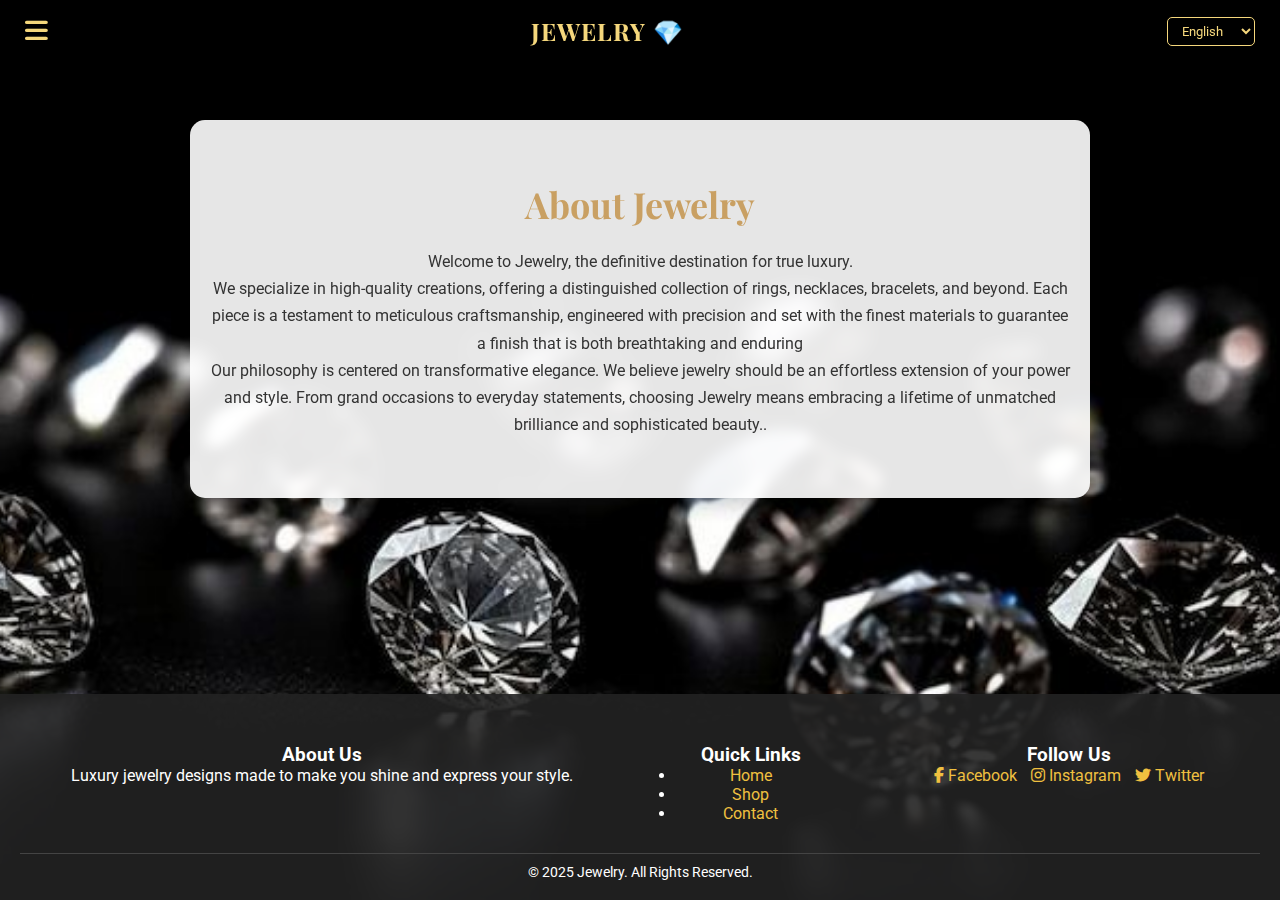
<file: jewllery project/about/about.html>
<!DOCTYPE html>
<html lang="en">
<head>
<meta charset="UTF-8">
<meta name="viewport" content="width=device-width, initial-scale=1.0">
<title>Jewelry | About Us</title>

<link href="https://fonts.googleapis.com/css2?family=Playfair+Display:wght@400;700&family=Roboto:wght@300;400;500&display=swap" rel="stylesheet">

<link rel="stylesheet" href="https://cdnjs.cloudflare.com/ajax/libs/font-awesome/6.6.0/css/all.min.css">
 <link rel="stylesheet" href="../css/common.css">
<link rel="stylesheet" href="style.css">
</head>
<body class="about">

<header class="navbar">
  <div class="hamburger" id="hamburger">
    <i class="fa-solid fa-bars"></i>
  </div>
  <div class="nav-center">
    <div class="logo" data-lang="logo">Jewelry 💎</div>
  </div>
  <div class="nav-right">
    <select id="languageSelect">
      <option value="en">English</option>
      <option value="ar">Arabic</option>
      <option value="fr">French</option>
      <option value="es">Spanish</option>
    </select>
  </div>
</header>

<div class="nav-left" id="navMenu">
  <a href="../index/index.html" data-lang="home">Home</a>
  <a href="../shop/shop.html" data-lang="shop">Shop</a>
  <a href="../contact/contact.html" data-lang="contact">Contact</a>
  <a href="../limitededition/limitededition.html" data-lang="limited">Limited Edition</a>
  <a href="../testimonials/testimonials.html" data-lang="testimonials">Testimonials</a>
  <a href="../cart/cart.html" data-lang="cart">Cart</a>
  <a href="../account/account.html" data-lang="account">Account</a>
  <a href="about.html" data-lang="about">About</a>
</div>

<section class="about-page">
  <div class="about-card">
    <h2 data-lang="aboutTitle">About Jewelry</h2>
    <p data-lang="aboutP1">Welcome to Jewelry, the definitive destination for true luxury.</p>
    <p data-lang="aboutP2">We specialize in high-quality creations, offering a distinguished collection of rings, necklaces, bracelets, and beyond. Each piece is a testament to meticulous craftsmanship, engineered with precision and set with the finest materials to guarantee a finish that is both breathtaking and enduring.</p>
    <p data-lang="aboutP3">Our philosophy is centered on transformative elegance. We believe jewelry should be an effortless extension of your power and style. From grand occasions to everyday statements, choosing Jewelry means embracing a lifetime of unmatched brilliance and sophisticated beauty</p>
  </div>
</section>

<footer class="site-footer">
  <div class="footer-content">
    <div class="footer-section about">
      <h3 data-lang="footerAbout">About Us</h3>
      <p data-lang="footerText">Luxury jewelry designs made to make you shine and express your style.</p>
    </div>
    <div class="footer-section links">
      <h3 data-lang="footerLinks">Quick Links</h3>
      <ul>
        <li><a href="../index.html" data-lang="home">Home</a></li>
        <li><a href="../shop/shop.html" data-lang="shop">Shop</a></li>
        <li><a href="../contact/contact.html" data-lang="contact">Contact</a></li>
      </ul>
    </div>
    <div class="footer-section social">
      <h3 data-lang="follow">Follow Us</h3>
      <a href="#"><i class="fab fa-facebook-f"></i> Facebook</a>
      <a href="#"><i class="fab fa-instagram"></i> Instagram</a>
      <a href="#"><i class="fab fa-twitter"></i> Twitter</a>
    </div>
  </div>
  <div class="footer-bottom">&copy; 2025 Jewelry. All Rights Reserved.</div>
</footer>

<script src="../js/main.js"></script>
<script src="about.js"></script>

</body>
</html>
</file>
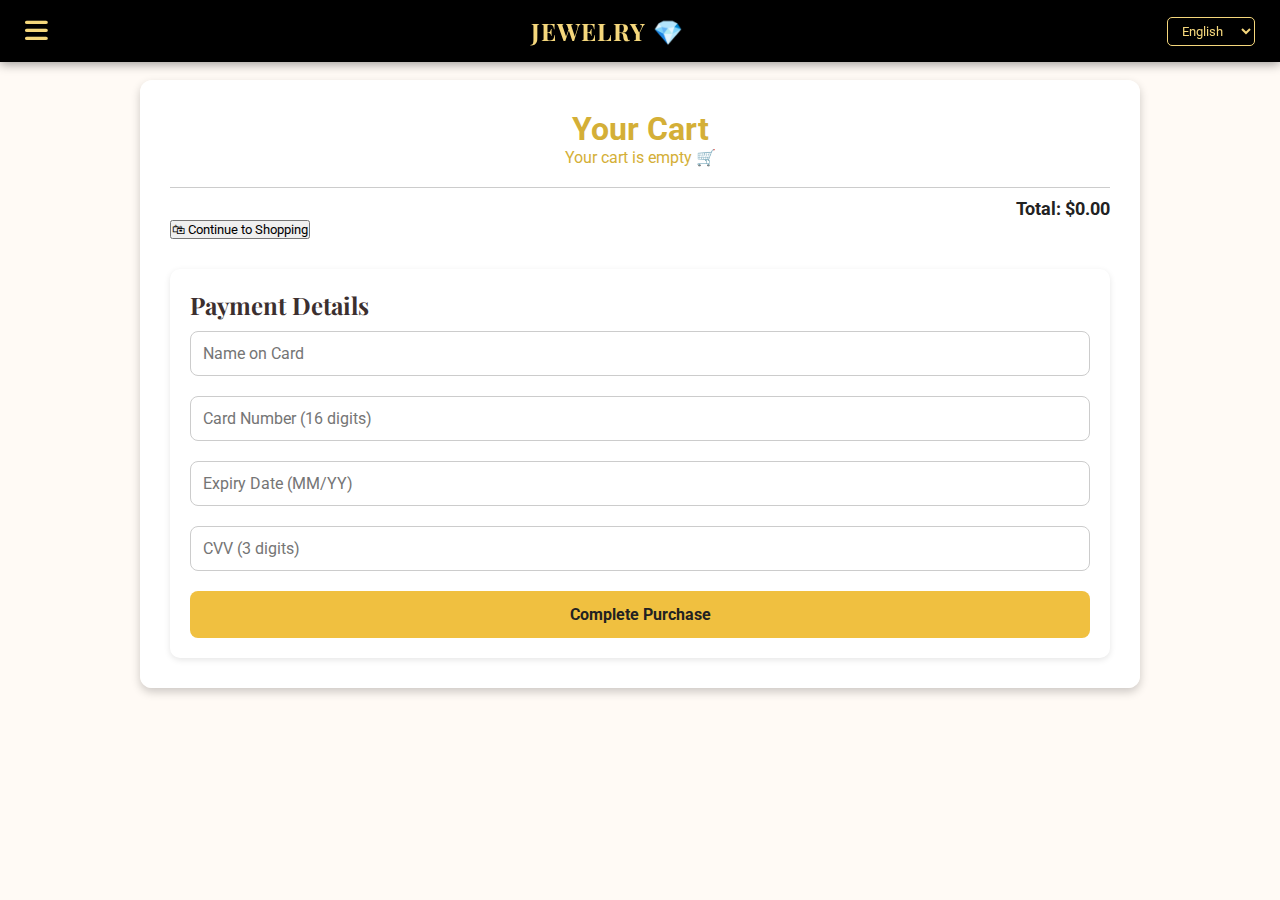
<file: jewllery project/cart/cart.html>
<!DOCTYPE html>
<html lang="en">
<head>
  <meta charset="UTF-8" />
  <meta name="viewport" content="width=device-width, initial-scale=1.0" />
  <title>Your Cart | Jewelry</title>
  <link href="https://fonts.googleapis.com/css2?family=Playfair+Display:wght@400;700&family=Roboto:wght@300;400;500&display=swap" rel="stylesheet">
  <link rel="stylesheet" href="https://cdnjs.cloudflare.com/ajax/libs/font-awesome/6.6.0/css/all.min.css">
  <link rel="stylesheet" href="../css/common.css">
  <link rel="stylesheet" href="style.css">
</head>
<body class="cart">

<header class="navbar">
  <div class="hamburger" id="hamburger">
    <i class="fa-solid fa-bars"></i>
  </div>
  <div class="nav-center">
    <div class="logo" data-lang="logo">Jewelry 💎</div>
  </div>
  <div class="nav-right">
    <select id="languageSelect">
      <option value="en">English</option>
      <option value="ar">Arabic</option>
      <option value="fr">French</option>
      <option value="es">Spanish</option>
    </select>
  </div>
</header>

<div class="nav-left" id="navMenu">
  <a href="../index/index.html" data-lang="home">Home</a>
  <a href="../shop/shop.html" data-lang="shop">Shop</a>
  <a href="../contact/contact.html" data-lang="contact">Contact</a>
  <a href="../limitededition/limitededition.html" data-lang="limited">Limited Edition</a>
  <a href="../testimonials/testimonials.html" data-lang="testimonials">Testimonials</a>
  <a href="cart.html" data-lang="cart">Cart</a>
  <a href="../account/account.html" data-lang="account">Account</a>
  <a href="../about/about.html" data-lang="about">About</a>
</div>

<section class="cart-container">
  <h1 data-lang="cartTitle" style="text-align:center; color:#d4af37;">Your Cart</h1>
  <div id="cart-items"></div>
  <div class="total" data-lang="total">Total: $0.00</div>

  <div class="cart-buttons">
    <button class="continue-btn" data-lang="continue" onclick="window.location.href='../shop/shop.html'">
      🛍 Continue to Shopping
    </button>
  </div>

  <div class="payment-section">
    <h2 data-lang="paymentTitle">Payment Details</h2>
    <input type="text" id="name" data-lang-placeholder="name" placeholder="Name on Card" required>
    <input type="text" id="card" placeholder="Card Number (16 digits)" required>
    <input type="text" id="expiry" placeholder="Expiry Date (MM/YY)" required>
    <input type="text" id="cvv" placeholder="CVV (3 digits)" required>
    <button id="purchase-btn" data-lang="purchase">Complete Purchase</button>

    <div class="success-message" id="success-message" data-lang="success" style="display:none;">
      ✅ Purchase completed successfully 💎
    </div>
  </div>
</section>

<script src="../js/main.js"></script>
<script src="cart.js"></script>

</body>
</html>
</file>
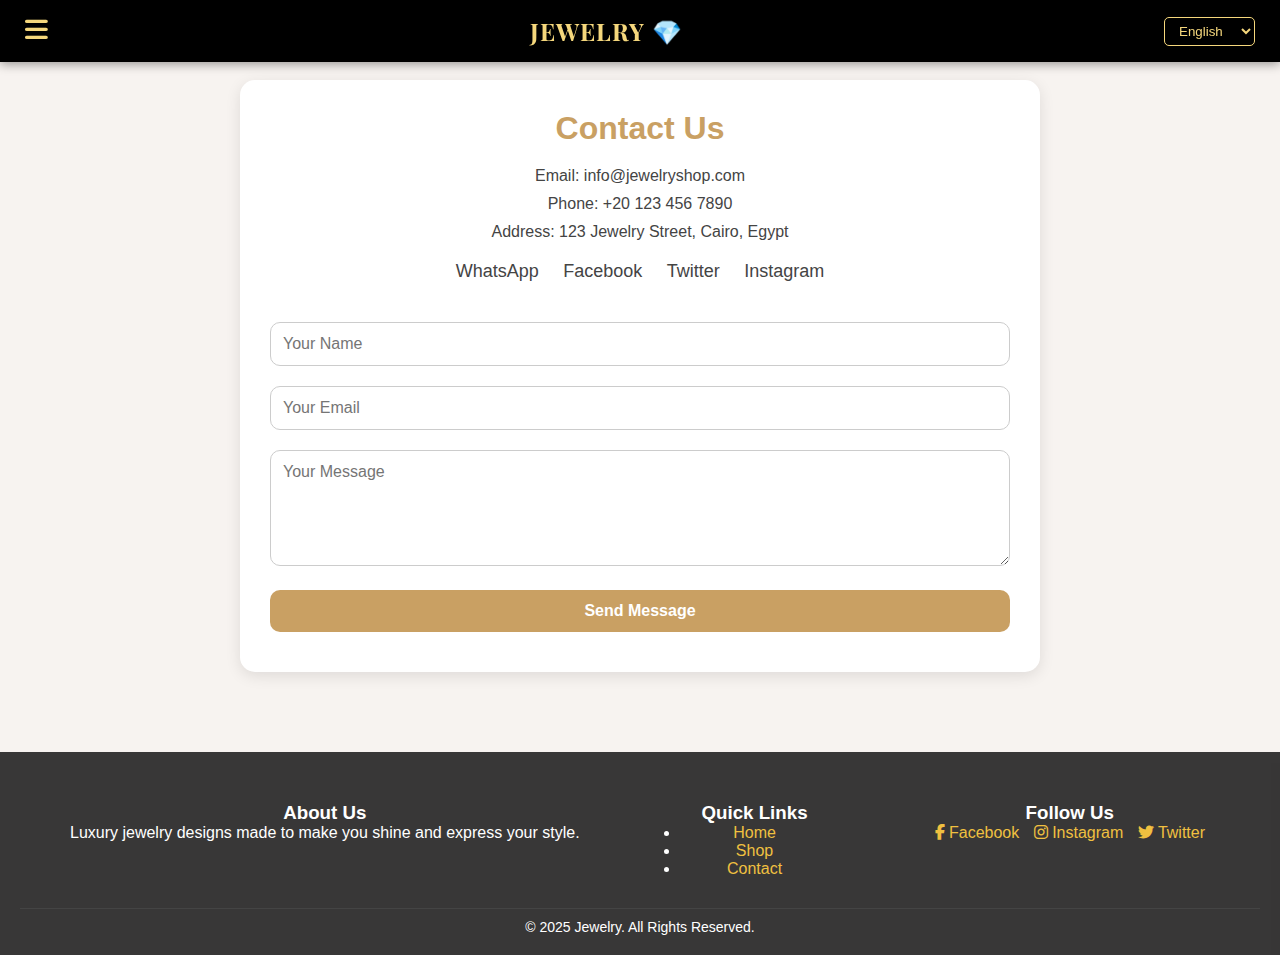
<file: jewllery project/contact/contact.html>
<!DOCTYPE html>
<html lang="en">
<head>
  <meta charset="UTF-8" />
  <meta name="viewport" content="width=device-width, initial-scale=1.0" />
  <title>Jewelry | Contact Us</title>
  
 
  <link href="https://fonts.googleapis.com/css2?family=Playfair+Display:wght@700&family=Poppins:wght@400;500;600&display=swap" rel="stylesheet">

  <link rel="stylesheet" href="https://cdnjs.cloudflare.com/ajax/libs/font-awesome/6.6.0/css/all.min.css">
 <link rel="stylesheet" href="../css/common.css">
  <link rel="stylesheet" href="contact.css">
</head>
<body class="contact">

  <header class="navbar">
    <div class="hamburger" id="hamburger">
      <i class="fa-solid fa-bars"></i>
    </div>
    <div class="nav-center">
      <div class="logo" data-lang="logo">Jewelry 💎</div>
    </div>
    <div class="nav-right">
      <select id="languageSelect">
        <option value="English">English</option>
        <option value="Arabic">Arabic</option>
        <option value="French">French</option>
        <option value="Spanish">Spanish</option>
      </select>
    </div>
  </header>

  <div class="nav-left" id="navMenu">
    <a href="../index/index.html" data-lang="home">Home</a>
    <a href="../shop/shop.html" data-lang="shop">Shop</a>
    <a href="contact.html" data-lang="contact">Contact</a>
    <a href="../limitededition/limitededition.html" data-lang="limited">Limited Edition</a>
    <a href="../testimonials/testimonials.html" data-lang="testimonials">Testimonials</a>
    <a href="../cart/cart.html" data-lang="cart">Cart</a>
    <a href="../account/account.html" data-lang="account">Account</a>
    <a href="../about/about.html" data-lang="about">About</a>
  </div>

  <div class="container">
    <h1 id="contactTitle">Contact Us</h1>

    <div class="contact-info">
      <p id="emailLabel">Email: info@jewelryshop.com</p>
      <p id="phoneLabel">Phone: +20 123 456 7890</p>
      <p id="addressLabel">Address: 123 Jewelry Street, Cairo, Egypt</p>
    </div>

    <div class="social-links">
      <a href="https://wa.me/201234567890" target="_blank" id="waLink">WhatsApp</a>
      <a href="https://facebook.com/yourpage" target="_blank" id="fbLink">Facebook</a>
      <a href="https://twitter.com/yourpage" target="_blank" id="twLink">Twitter</a>
      <a href="https://instagram.com/yourpage" target="_blank" id="igLink">Instagram</a>
    </div>

    <form action="#" method="post">
      <input type="text" name="name" placeholder="Your Name" id="namePlaceholder" required>
      <input type="email" name="email" placeholder="Your Email" id="emailPlaceholder" required>
      <textarea name="message" rows="5" placeholder="Your Message" id="messagePlaceholder" required></textarea>
      <button type="submit" id="sendBtn">Send Message</button>
    </form>
  </div>

  <footer class="site-footer">
    <div class="footer-content">
      <div class="footer-section about">
        <h3 id="footerAboutTitle">About Us</h3>
        <p id="footerAboutText">Luxury jewelry designs made to make you shine and express your style.</p>
      </div>
      <div class="footer-section links">
        <h3 id="quickLinksTitle">Quick Links</h3>
        <ul>
          <li><a href="../index.html" id="homeLink">Home</a></li>
          <li><a href="../shop/shop.html" id="shopLink">Shop</a></li>
          <li><a href="contact.html" id="contactLink">Contact</a></li>
        </ul>
      </div>
      <div class="footer-section social">
        <h3 id="followUsTitle">Follow Us</h3>
        <a href="#"><i class="fab fa-facebook-f"></i> Facebook</a>
        <a href="#"><i class="fab fa-instagram"></i> Instagram</a>
        <a href="#"><i class="fab fa-twitter"></i> Twitter</a>
      </div>
    </div>
    <div class="footer-bottom" id="footerBottom">
      &copy; 2025 Jewelry. All Rights Reserved.
    </div>
  </footer>

  <script src="../js/main.js"></script>
  <script src="contact.js"></script>
</body>
</html>
</file>
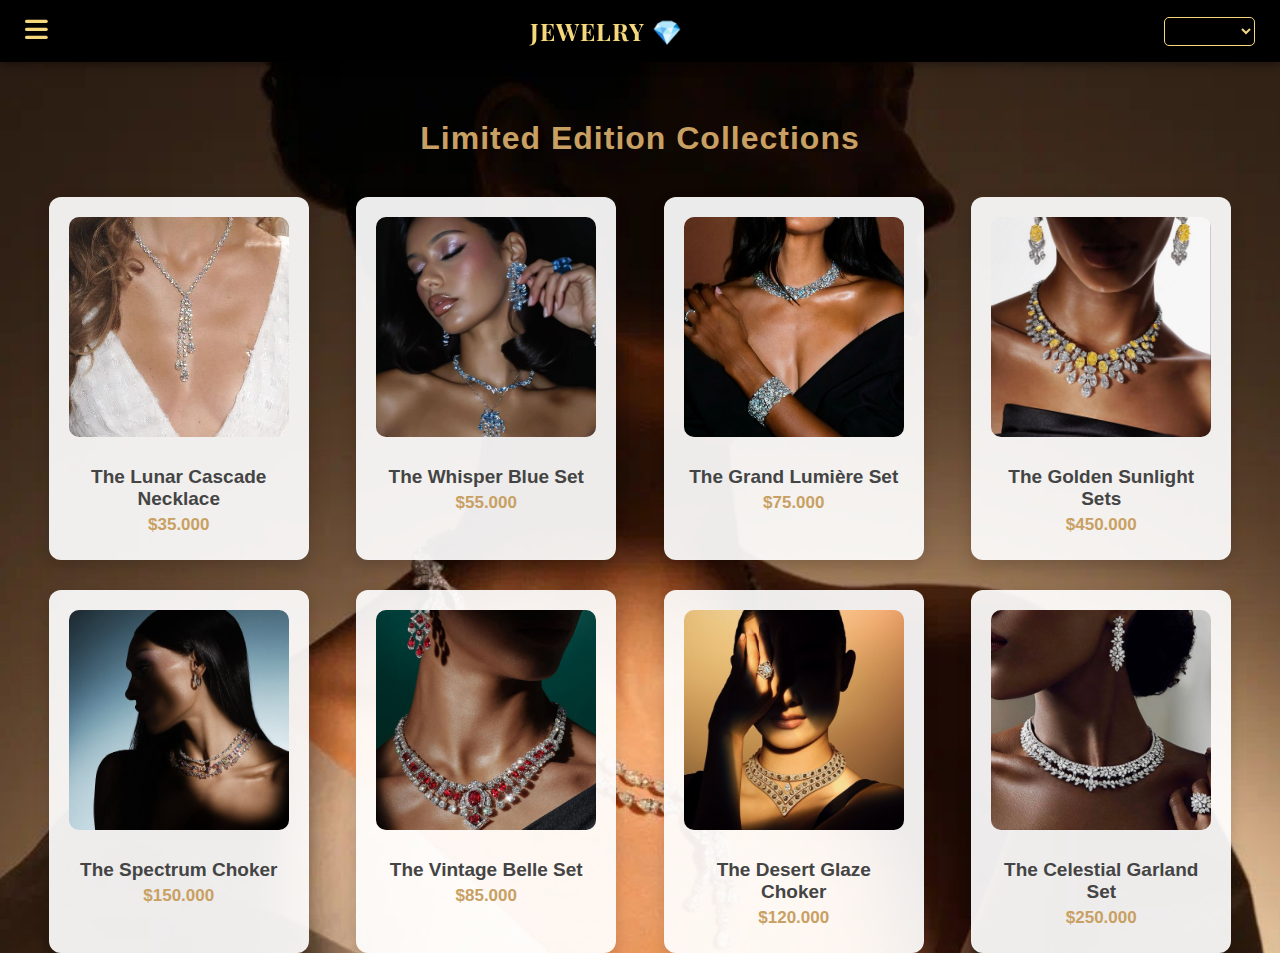
<file: jewllery project/limitededition/limitededition.html>
<!DOCTYPE html>
<html lang="en">
<head>
  <meta charset="UTF-8" />
  <meta name="viewport" content="width=device-width, initial-scale=1.0" />
  <title>Jewelry - Limited Edition</title>

  <link href="https://fonts.googleapis.com/css2?family=Playfair+Display:wght@700&family=Poppins:wght@400;500;600&display=swap" rel="stylesheet">

 
  <link rel="stylesheet" href="https://cdnjs.cloudflare.com/ajax/libs/font-awesome/6.6.0/css/all.min.css">

  <link rel="stylesheet" href="../css/common.css">
  <link rel="stylesheet" href="limitededition.css">
</head>
<body class="limitededition">

  <header class="navbar">
    <div class="hamburger" id="hamburger">
      <i class="fa-solid fa-bars"></i>
    </div>
    <div class="nav-center">
      <div class="logo" data-lang="logo">Jewelry 💎</div>
    </div>
    <div class="nav-right">
      <select id="languageSelect">
        <option value="English">English</option>
        <option value="Arabic">Arabic</option>
        <option value="French">French</option>
        <option value="Spanish">Spanish</option>
      </select>
    </div>
  </header>


  <div class="nav-left" id="navMenu">
    <a href="../index/index.html" data-lang="home">Home</a>
    <a href="../shop/shop.html" data-lang="shop">Shop</a>
    <a href="../contact/contact.html" data-lang="contact">Contact</a>
    <a href="limitededition.html" data-lang="limited">Limited Edition</a>
    <a href="../testimonials/testimonials.html" data-lang="testimonials">Testimonials</a>
    <a href="../cart/cart.html" data-lang="cart">Cart</a>
    <a href="../account/account.html" data-lang="account">Account</a>
    <a href="../about/about.html" data-lang="about">About</a>
  </div>

  <div class="limited-container">
    <h1 id="pageTitle">Limited Edition Collections</h1>
    <div class="products">
      <div class="product-card" data-price="$35.000" data-desc="Shines with pure elegance" data-img="../images/ba8561344b77f6369c5b338202b7e18f.jpg">
        <img src="../images/ba8561344b77f6369c5b338202b7e18f.jpg" alt="">
        <h3>The Lunar Cascade Necklace</h3>
        <p class="price">$35.000</p>
      </div>
      <div class="product-card" data-price="$55.000" data-desc="Sparkles with every move" data-img="../images/1072ef341e9faca66e8d3f2b249ad3af.jpg">
        <img src="../images/1072ef341e9faca66e8d3f2b249ad3af.jpg" alt="">
        <h3>The Whisper Blue Set</h3>
        <p class="price">$55.000</p>
      </div>
      <div class="product-card" data-price="$75.000" data-desc="It captures every light and every gaze" data-img="../images/26953426f221bd906a3fcc55da6e0d65.jpg">
        <img src="../images/26953426f221bd906a3fcc55da6e0d65.jpg" alt="">
        <h3>The Grand Lumière Set</h3>
        <p class="price">$75.000</p>
      </div>
      <div class="product-card" data-price="$450.000" data-desc="A radiant masterpiece of sun and ice" data-img="../images/WhatsApp Image 2025-10-19 at 10.25.42 PM.jpeg">
        <img src="../images/WhatsApp Image 2025-10-19 at 10.25.42 PM.jpeg" alt="">
        <h3>The Golden Sunlight Sets</h3>
        <p class="price">$450.000</p>
      </div>
      <div class="product-card" data-price="$150.000" data-desc="It comes alive with every turn of the head" data-img="../images/WhatsApp Image 2025-10-19 at 10.25.42 PM (3).jpeg">
        <img src="../images/WhatsApp Image 2025-10-19 at 10.25.42 PM (3).jpeg" alt="">
        <h3>The Spectrum Choker</h3>
        <p class="price">$150.000</p>
      </div>
      <div class="product-card" data-price="$85.000" data-desc="Timeless classic design piece" data-img="../images/WhatsApp Image 2025-10-19 at 10.25.42 PM (2).jpeg">
        <img src="../images/WhatsApp Image 2025-10-19 at 10.25.42 PM (2).jpeg" alt="">
        <h3>The Vintage Belle Set</h3>
        <p class="price">$85.000</p>
      </div>
      <div class="product-card" data-price="$120.000" data-desc="A royal spectrum. Pure radiance" data-img="../images/WhatsApp Image 2025-10-19 at 10.25.42 PM (1).jpeg">
        <img src="../images/WhatsApp Image 2025-10-19 at 10.25.42 PM (1).jpeg" alt="">
        <h3>The Desert Glaze Choker</h3>
        <p class="price">$120.000</p>
      </div>
      <div class="product-card" data-price="$250.000" data-desc="Every diamond, a star" data-img="../images/WhatsApp Image 2025-10-19 at 10.25.41 PM.jpeg">
        <img src="../images/WhatsApp Image 2025-10-19 at 10.25.41 PM.jpeg" alt="">
        <h3>The Celestial Garland Set</h3>
        <p class="price">$250.000</p>
      </div>
    </div>
  </div>

  <script src="../js/main.js"></script>
  <script src="limitededition.js"></script>

</body>
</html>
</file>
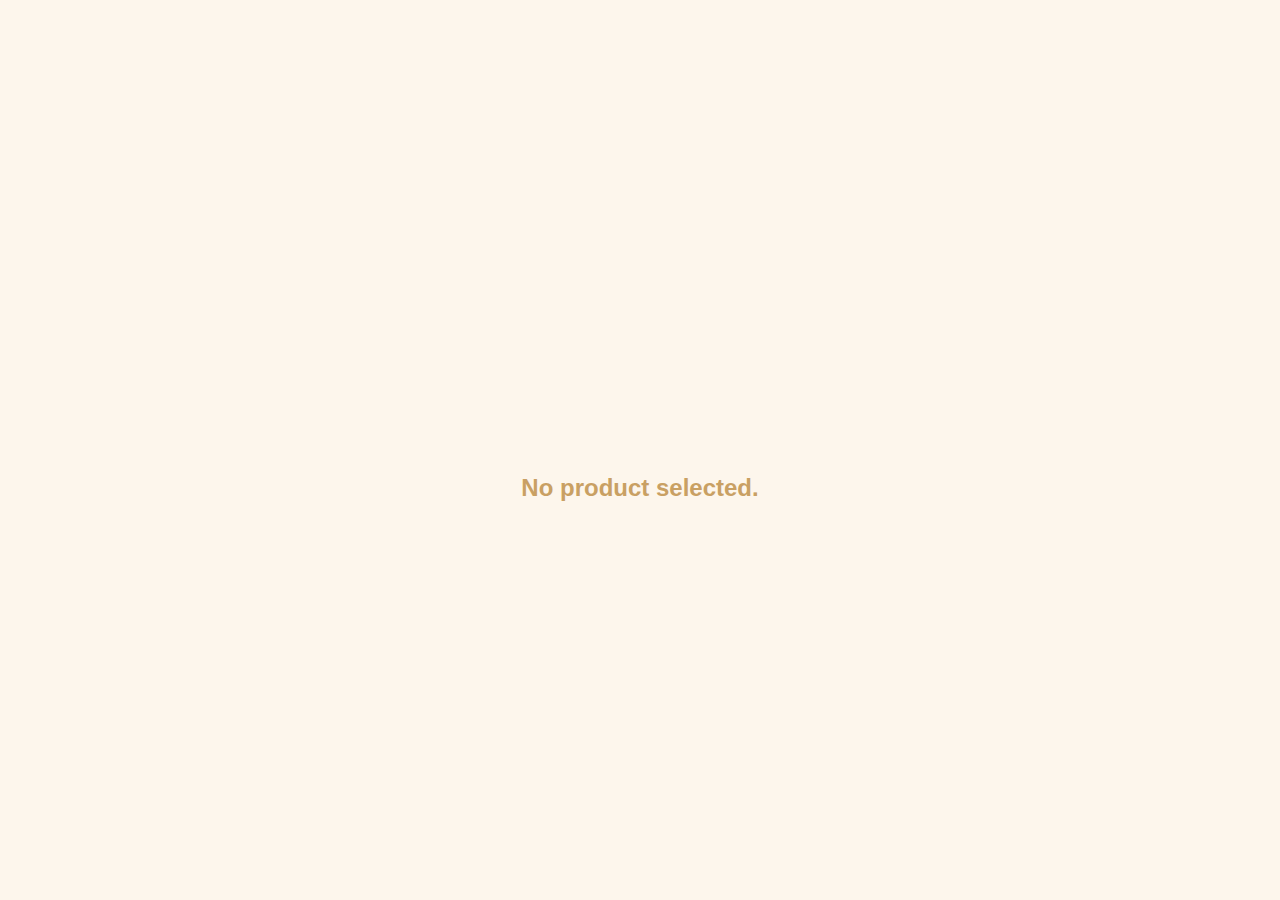
<file: jewllery project/product/product.html>
<!DOCTYPE html>
<html lang="en">
<head>
<meta charset="UTF-8">
<meta name="viewport" content="width=device-width, initial-scale=1.0">
<title>Product Details</title>

  <link href="https://fonts.googleapis.com/css2?family=Playfair+Display:wght@700&family=Poppins:wght@400;500;600&display=swap" rel="stylesheet">

  <link rel="stylesheet" href="https://cdnjs.cloudflare.com/ajax/libs/font-awesome/6.6.0/css/all.min.css">
  
  <link rel="stylesheet" href="../css/common.css">
  <link rel="stylesheet" href="product.css">
</head>
<body>

<header class="navbar">
  <div class="hamburger" id="hamburger">
    <i class="fa-solid fa-bars"></i>
  </div>
  <div class="nav-center">
    <div class="logo" id="logo" data-lang="logo">Jewelry 💎</div>
  </div>
  <div class="nav-right">
    <select id="languageSelect">
      <option value="en">English</option>
      <option value="ar">Arabic</option>
      <option value="fr">French</option>
      <option value="es">Spanish</option>
    </select>
  </div>
</header>

<div class="nav-left" id="navMenu">
  <a href="../index/index.html" data-lang="home">Home</a>
  <a href="../shop/shop.html" data-lang="shop">Shop</a>
  <a href="../contact/contact.html" data-lang="contact">Contact</a>
  <a href="../limitededition/limitededition.html" data-lang="limited">Limited Edition</a>
  <a href="../testimonials/testimonials.html" data-lang="testimonials">Testimonials</a>
  <a href="../cart/cart.html" data-lang="cart">Cart</a>
  <a href="../account/account.html" data-lang="account">Account</a>
  <a href="../about/about.html" data-lang="about">About</a>
</div>

<div class="product-container">
  <img id="productImg" src="" alt="Product">
  <div class="details">
    <h2 id="productName"></h2>
    <p class="category" id="productCategory"></p>
    <div class="rating" id="productRating">★★★★★</div>
    <p class="price" id="productPrice"></p>
    <p class="extra-info" id="productMaterial"></p>
    <div class="btns">
      <button class="buy-btn" id="buyBtn"></button>
      <button class="cart-btn" id="cartBtn"></button>
    </div>
    <p class="desc" id="productDesc"></p>
  </div>
</div>

<script src="../js/main.js"></script>
<script src="product.js"></script>

</body>
</html>
</file>
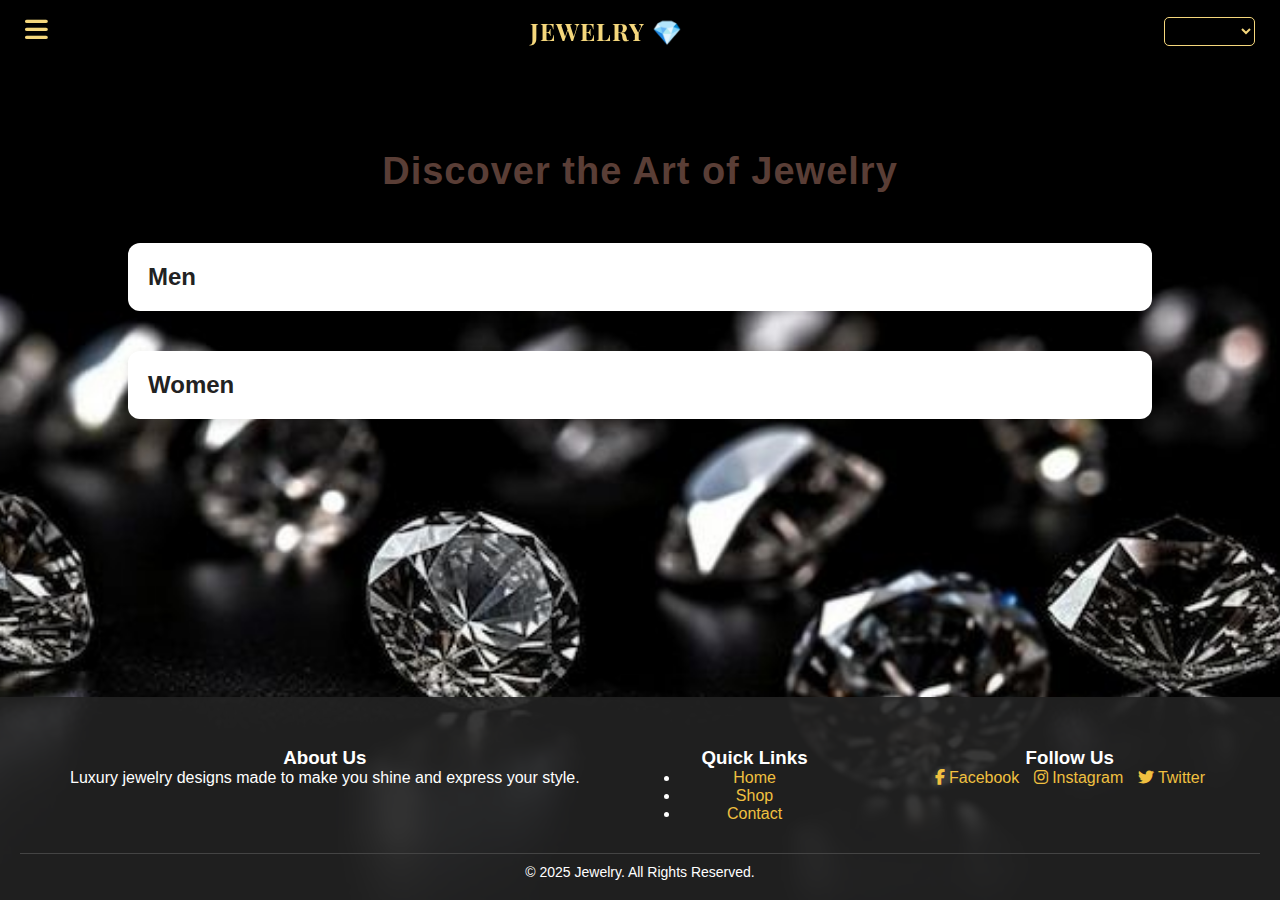
<file: jewllery project/shop/shop.html>
<!DOCTYPE html>
<html lang="en">
<head>
  <meta charset="UTF-8" />
  <meta name="viewport" content="width=device-width, initial-scale=1.0" />
  <title>Shop - Jewelry</title>

  <link href="https://fonts.googleapis.com/css2?family=Playfair+Display:wght@700&family=Poppins:wght@400;500;600&display=swap" rel="stylesheet">

  <link rel="stylesheet" href="https://cdnjs.cloudflare.com/ajax/libs/font-awesome/6.6.0/css/all.min.css">

  <link rel="stylesheet" href="../css/common.css">
  <link rel="stylesheet" href="shop.css">
</head>
<body class="shop">

<header class="navbar">
  <div class="hamburger" id="hamburger">
    <i class="fa-solid fa-bars"></i>
  </div>
  <div class="nav-center">
    <div class="logo" data-lang="logo">Jewelry 💎</div>
  </div>
  <div class="nav-right">
    <select id="languageSelect">
      <option value="English">English</option>
      <option value="Arabic">Arabic</option>
      <option value="French">French</option>
      <option value="Spanish">Spanish</option>
    </select>
  </div>
</header>

<div class="nav-left" id="navMenu">
  <a href="../index/index.html" data-lang="home">Home</a>
  <a href="shop.html" data-lang="shop">Shop</a>
  <a href="../contact/contact.html" data-lang="contact">Contact</a>
  <a href="../limitededition/limitededition.html" data-lang="limited">Limited Edition</a>
  <a href="../testimonials/testimonials.html" data-lang="testimonials">Testimonials</a>
  <a href="../cart/cart.html" data-lang="cart">Cart</a>
  <a href="../account/account.html" data-lang="account">Account</a>
  <a href="../about/about.html" data-lang="about">About</a>
</div>

<h1 class="shop-title">Discover the Art of Jewelry</h1>

<div class="category" onclick="toggleSub(this)">
  <h2>Men</h2>
  <div class="subcategory">
    <button onclick="showItems(event, 'men-chains')">Chains</button>
    <button onclick="showItems(event, 'men-rings')">Wedding Rings</button>
    <button onclick="showItems(event, 'men-bracelets')">Bracelets</button>
  </div>

  <div id="men-chains" class="items">
    <div class="card" onclick="goToProduct({name:'The Classic Snake', price:'$120.000', img:'../images/WhatsApp Image 2025-10-21 at 8.58.06 AM.jpeg', desc:'Classic snake chain', material:'Gold', size:'L', rating:'★★★★★'})">
      <img src="../images/WhatsApp Image 2025-10-21 at 8.58.06 AM.jpeg" alt="The Classic Snake">
      <h3>The Classic Snake</h3>
      <p>$120.000</p>
    </div>
    <div class="card" onclick="goToProduct({name:'The Medium Curb', price:'$140.000', img:'../images/WhatsApp Image 2025-10-21 at 8.58.07 AM (1).jpeg', desc:'Medium curb chain', material:'Gold', size:'M', rating:'★★★★★'})">
      <img src="../images/WhatsApp Image 2025-10-21 at 8.58.07 AM (1).jpeg" alt="The Medium Curb">
      <h3>The Medium Curb</h3>
      <p>$140.000</p>
    </div>
    <div class="card" onclick="goToProduct({name:'The Minimalist Rope', price:'$180.000', img:'../images/WhatsApp Image 2025-10-21 at 8.58.07 AM.jpeg', desc:'Minimalist rope chain', material:'Gold', size:'M', rating:'★★★★★'})">
      <img src="../images/WhatsApp Image 2025-10-21 at 8.58.07 AM.jpeg" alt="The Minimalist Rope">
      <h3>The Minimalist Rope</h3>
      <p>$180.000</p>
    </div>
    <div class="card" onclick="goToProduct({name:'The Iced Cuban Collar', price:'$200.000', img:'../images/WhatsApp Image 2025-10-21 at 8.58.08 AM (1).jpeg', desc:'Iced Cuban collar chain', material:'Gold', size:'L', rating:'★★★★★'})">
      <img src="../images/WhatsApp Image 2025-10-21 at 8.58.08 AM (1).jpeg" alt="The Iced Cuban Collar">
      <h3>The Iced Cuban Collar</h3>
      <p>$200.000</p>
    </div>
    <div class="card" onclick="goToProduct({name:'The Layered Diamond Tennis', price:'$210.000', img:'../images/WhatsApp Image 2025-10-21 at 8.58.08 AM.jpeg', desc:'Layered diamond tennis chain', material:'White Gold', size:'L', rating:'★★★★★'})">
      <img src="../images/WhatsApp Image 2025-10-21 at 8.58.08 AM.jpeg" alt="The Layered Diamond Tennis">
      <h3>The Layered Diamond Tennis</h3>
      <p>$210.000</p>
    </div>
  </div>

  <div id="men-rings" class="items">
    <div class="card" onclick="goToProduct({name:'The Classic Band', price:'$350.000', img:'../images/WhatsApp Image 2025-10-21 at 9.03.32 AM (2).jpeg', desc:'Classic wedding band', material:'Gold', size:'10', rating:'★★★★★'})">
      <img src="../images/WhatsApp Image 2025-10-21 at 9.03.32 AM (2).jpeg" alt="The Classic Band">
      <h3>The Classic Band</h3>
      <p>$350.000</p>
    </div>
    <div class="card" onclick="goToProduct({name:'The Eternity Ring', price:'$400.000', img:'../images/WhatsApp Image 2025-10-21 at 9.03.31 AM (3).jpeg', desc:'Eternity diamond ring', material:'Platinum', size:'9', rating:'★★★★★'})">
      <img src="../images/WhatsApp Image 2025-10-21 at 9.03.31 AM (3).jpeg" alt="The Eternity Ring">
      <h3>The Eternity Ring</h3>
      <p>$400.000</p>
    </div>
    <div class="card" onclick="goToProduct({name:'The Eternity Ring', price:'$450.000', img:'../images/WhatsApp Image 2025-10-21 at 9.03.32 AM (1).jpeg', desc:'Diamond eternity ring', material:'White Gold', size:'11', rating:'★★★★★'})">
      <img src="../images/WhatsApp Image 2025-10-21 at 9.03.32 AM (1).jpeg" alt="The Eternity Ring">
      <h3>The Eternity Ring</h3>
      <p>$450.000</p>
    </div>
    <div class="card" onclick="goToProduct({name:'The Dual-Tone Set', price:'$500.000', img:'../images/WhatsApp Image 2025-10-21 at 9.03.31 AM.jpeg', desc:'Dual-tone wedding set', material:'Gold & Platinum', size:'10', rating:'★★★★★'})">
      <img src="../images/WhatsApp Image 2025-10-21 at 9.03.31 AM.jpeg" alt="The Dual-Tone Set">
      <h3>The Dual-Tone Set</h3>
      <p>$500.000</p>
    </div>
    <div class="card" onclick="goToProduct({name:'The Modern Solitaire', price:'$550.000', img:'../images/WhatsApp Image 2025-10-21 at 9.03.32 AM (1).jpeg', desc:'Modern solitaire ring', material:'White Gold', size:'9', rating:'★★★★☆'})">
      <img src="../images/WhatsApp Image 2025-10-21 at 9.03.32 AM (1).jpeg" alt="The Modern Solitaire">
      <h3>The Modern Solitaire</h3>
      <p>$550.000</p>
    </div>
  </div>

  <div id="men-bracelets" class="items">
    <div class="card" onclick="goToProduct({name:'The Diamond Tennis Bracelet', price:'$350.000', img:'../images/WhatsApp Image 2025-10-21 at 9.08.13 AM.jpeg', desc:'Diamond tennis bracelet', material:'Gold', size:'M', rating:'★★★★★'})">
      <img src="../images/WhatsApp Image 2025-10-21 at 9.08.13 AM.jpeg" alt="The Diamond Tennis Bracelet">
      <h3>The Diamond Tennis Bracelet</h3>
      <p>$350.000</p>
    </div>
    <div class="card" onclick="goToProduct({name:'The Pave Block Link', price:'$170.000', img:'../images/WhatsApp Image 2025-10-21 at 9.08.13 AM (2).jpeg', desc:'Pave block link bracelet', material:'Gold', size:'M', rating:'★★★★☆'})">
      <img src="../images/WhatsApp Image 2025-10-21 at 9.08.13 AM (2).jpeg" alt="The Pave Block Link">
      <h3>The Pave Block Link</h3>
      <p>$170.000</p>
    </div>
    <div class="card" onclick="goToProduct({name:'The Iced Cuban Link', price:'$190.000', img:'../images/WhatsApp Image 2025-10-21 at 9.08.13 AM (1).jpeg', desc:'Iced Cuban link bracelet', material:'Gold', size:'L', rating:'★★★★★'})">
      <img src="../images/WhatsApp Image 2025-10-21 at 9.08.13 AM (1).jpeg" alt="The Iced Cuban Link">
      <h3>The Iced Cuban Link</h3>
      <p>$190.000</p>
    </div>
    <div class="card" onclick="goToProduct({name:'The White Gold Curb Chain', price:'$200.000', img:'../images/WhatsApp Image 2025-10-21 at 12.03.10 AM (2).jpeg', desc:'White gold curb chain bracelet', material:'White Gold', size:'L', rating:'★★★★★'})">
      <img src="../images/WhatsApp Image 2025-10-21 at 12.03.10 AM (2).jpeg" alt="The White Gold Curb Chain">
      <h3>The White Gold Curb Chain</h3>
      <p>$200.000</p>
    </div>
    <div class="card" onclick="goToProduct({name:'The Heavyweight Gold Cuban', price:'$220.000', img:'../images/WhatsApp Image 2025-10-21 at 9.10.15 AM.jpeg', desc:'Heavyweight gold Cuban bracelet', material:'Gold', size:'XL', rating:'★★★★★'})">
      <img src="../images/WhatsApp Image 2025-10-21 at 9.10.15 AM.jpeg" alt="The Heavyweight Gold Cuban">
      <h3>The Heavyweight Gold Cuban</h3>
      <p>$220.000</p>
    </div>
  </div>
</div>

<div class="category" onclick="toggleSub(this)">
  <h2>Women</h2>
  <div class="subcategory">
    <button onclick="showItems(event, 'women-necklaces')">Necklaces</button>
    <button onclick="showItems(event, 'women-rings')">Rings</button>
    <button onclick="showItems(event, 'women-bracelets')">Bracelets</button>
    <button onclick="showItems(event, 'women-sets')">Full Set</button>
  </div>


  <div id="women-necklaces" class="items">
    <div class="card" onclick="goToProduct({name:'Lariat Necklace', price:'$350.000', img:'../images/WhatsApp Image 2025-10-20 at 11.44.20 PM (2).jpeg', desc:'Elegant lariat necklace', material:'Gold', size:'M', rating:'★★★★★'})">
      <img src="../images/WhatsApp Image 2025-10-20 at 11.44.20 PM (2).jpeg" alt="Lariat Necklace">
      <h3>Lariat Necklace</h3>
      <p>$350.000</p>
    </div>
    <div class="card" onclick="goToProduct({name:'Glimmer Choker', price:'$450.000', img:'../images/6319a0763da5997e4d6b2314c53b0d89.jpg', desc:'Sparkling choker', material:'Platinum', size:'M', rating:'★★★★★'})">
      <img src="../images/6319a0763da5997e4d6b2314c53b0d89.jpg" alt="Glimmer Choker">
      <h3>Glimmer Choker</h3>
      <p>$450.000</p>
    </div>
    <div class="card" onclick="goToProduct({name:'The Cascade', price:'$300.000', img:'../images/7bd23cd9b5c7b592ea041fb944d3104f.jpg', desc:'Flowing cascade necklace', material:'Gold', size:'M', rating:'★★★★☆'})">
      <img src="../images/7bd23cd9b5c7b592ea041fb944d3104f.jpg" alt="The Cascade">
      <h3>The Cascade</h3>
      <p>$300.000</p>
    </div>
    <div class="card" onclick="goToProduct({name:'The Lumina', price:'$420.000', img:'../images/bd2bef84b77cdd4642789775f890b3c5.jpg', desc:'Shimmering lumina necklace', material:'Gold', size:'L', rating:'★★★★★'})">
      <img src="../images/bd2bef84b77cdd4642789775f890b3c5.jpg" alt="The Lumina">
      <h3>The Lumina</h3>
      <p>$420.000</p>
    </div>
    <div class="card" onclick="goToProduct({name:'The Duet', price:'$500.000', img:'../images/51af57188d560daa267f250e9f482592.jpg', desc:'Elegant statement necklace', material:'Gold', size:'L', rating:'★★★★★'})">
      <img src="../images/51af57188d560daa267f250e9f482592.jpg" alt="The Duet">
      <h3>The Duet</h3>
      <p>$500.000</p>
    </div>
  </div>

  <div id="women-rings" class="items">
    <div class="card" onclick="goToProduct({name:'The Empress Ring', price:'$260.000', img:'../images/WhatsApp Image 2025-10-21 at 2.58.53 AM (2).jpeg', desc:'Elegant ring for special occasions', material:'Gold', size:'M', rating:'★★★★★'})">
      <img src="../images/WhatsApp Image 2025-10-21 at 2.58.53 AM (2).jpeg" alt="The Empress Ring">
      <h3>The Empress Ring</h3>
      <p>$260.000</p>
    </div>
    <div class="card" onclick="goToProduct({name:'The Dynasty Ring', price:'$280.000', img:'../images/WhatsApp Image 2025-10-21 at 2.58.53 AM (1).jpeg', desc:'Regal design ring', material:'Platinum', size:'M', rating:'★★★★☆'})">
      <img src="../images/WhatsApp Image 2025-10-21 at 2.58.53 AM (1).jpeg" alt="The Dynasty Ring">
      <h3>The Dynasty Ring</h3>
      <p>$280.000</p>
    </div>
    <div class="card" onclick="goToProduct({name:'The Legacy Ring', price:'$300.000', img:'../images/WhatsApp Image 2025-10-21 at 2.58.53 AM.jpeg', desc:'Classic legacy ring', material:'White Gold', size:'M', rating:'★★★★★'})">
      <img src="../images/WhatsApp Image 2025-10-21 at 2.58.53 AM.jpeg" alt="The Legacy Ring">
      <h3>The Legacy Ring</h3>
      <p>$300.000</p>
    </div>
    <div class="card" onclick="goToProduct({name:'The Sovereign Ring', price:'$330.000', img:'../images/WhatsApp Image 2025-10-21 at 2.58.54 AM (1).jpeg', desc:'Sovereign styled ring', material:'Gold', size:'M', rating:'★★★★★'})">
      <img src="../images/WhatsApp Image 2025-10-21 at 2.58.54 AM (1).jpeg" alt="The Sovereign Ring">
      <h3>The Sovereign Ring</h3>
      <p>$330.000</p>
    </div>
    <div class="card" onclick="goToProduct({name:'The Covenant Ring', price:'$350.000', img:'../images/WhatsApp Image 2025-10-21 at 3.04.32 AM.jpeg', desc:'Elegant covenant ring', material:'Platinum', size:'M', rating:'★★★★★'})">
      <img src="../images/WhatsApp Image 2025-10-21 at 3.04.32 AM.jpeg" alt="The Covenant Ring">
      <h3>The Covenant Ring</h3>
      <p>$350.000</p>
    </div>
  </div>
</div>

<div id="women-bracelets" class="items">
  <div class="card" onclick="goToProduct({name:'The Eternal Cascade', price:'$200.000', img:'../images/6894f4024b550c3c970428ee0aec25f2.jpg', desc:'Elegant flowing bracelet', material:'Gold', size:'M', rating:'★★★★★'})">
    <img src="../images/6894f4024b550c3c970428ee0aec25f2.jpg" alt="The Eternal Cascade">
    <h3>The Eternal Cascade</h3>
    <p>$200.000</p>
  </div>
  <div class="card" onclick="goToProduct({name:'The Trinity Band', price:'$220.000', img:'../images/WhatsApp Image 2025-10-21 at 12.28.42 AM (2).jpeg', desc:'Three-band stylish bracelet', material:'White Gold', size:'M', rating:'★★★★☆'})">
    <img src="../images/WhatsApp Image 2025-10-21 at 12.28.42 AM (2).jpeg" alt="The Trinity Band">
    <h3>The Trinity Band</h3>
    <p>$220.000</p>
  </div>
  <div class="card" onclick="goToProduct({name:'The Delicate Line', price:'$240.000', img:'../images/b651180d72db50bfb44003a355da3982.jpg', desc:'Delicate gold bracelet', material:'Gold', size:'M', rating:'★★★★☆'})">
    <img src="../images/b651180d72db50bfb44003a355da3982.jpg" alt="The Delicate Line">
    <h3>The Delicate Line</h3>
    <p>$240.000</p>
  </div>
  <div class="card" onclick="goToProduct({name:'The Rose Gold Charms', price:'$260.000', img:'../images/WhatsApp Image 2025-10-21 at 3.33.46 AM (1).jpeg', desc:'Rose gold charm bracelet', material:'Rose Gold', size:'M', rating:'★★★★★'})">
    <img src="../images/WhatsApp Image 2025-10-21 at 3.33.46 AM (1).jpeg" alt="The Rose Gold Charms">
    <h3>The Rose Gold Charms</h3>
    <p>$260.000</p>
  </div>
  <div class="card" onclick="goToProduct({name:'Majestic Weave', price:'$280.000', img:'../images/WhatsApp Image 2025-10-21 at 3.33.46 AM.jpeg', desc:'Majestic woven bracelet', material:'Gold', size:'M', rating:'★★★★★'})">
    <img src="../images/WhatsApp Image 2025-10-21 at 3.33.46 AM.jpeg" alt="Majestic Weave">
    <h3>Majestic Weave</h3>
    <p>$280.000</p>
  </div>
</div>

<div id="women-sets" class="items">
  <div class="card" onclick="goToProduct({name:'The Purity Choker Set', price:'$600.000', img:'../images/WhatsApp Image 2025-10-21 at 3.18.52 AM.jpeg', desc:'Elegant choker and earring set', material:'Gold', size:'M', rating:'★★★★★'})">
    <img src="../images/WhatsApp Image 2025-10-21 at 3.18.52 AM.jpeg" alt="The Purity Choker Set">
    <h3>The Purity Choker Set</h3>
    <p>$600.000</p>
  </div>
  <div class="card" onclick="goToProduct({name:'The Solitaire Stream Set', price:'$620.000', img:'../images/WhatsApp Image 2025-10-21 at 3.18.53 AM (1).jpeg', desc:'Solitaire necklace and bracelet set', material:'Platinum', size:'M', rating:'★★★★★'})">
    <img src="../images/WhatsApp Image 2025-10-21 at 3.18.53 AM (1).jpeg" alt="The Solitaire Stream Set">
    <h3>The Solitaire Stream Set</h3>
    <p>$620.000</p>
  </div>
  <div class="card" onclick="goToProduct({name:'The Plunge Festoon Set', price:'$650.000', img:'../images/WhatsApp Image 2025-10-21 at 3.18.53 AM.jpeg', desc:'Festoon necklace and bracelet set', material:'Gold', size:'M', rating:'★★★★☆'})">
    <img src="../images/WhatsApp Image 2025-10-21 at 3.18.53 AM.jpeg" alt="The Plunge Festoon Set">
    <h3>The Plunge Festoon Set</h3>
    <p>$650.000</p>
  </div>
  <div class="card" onclick="goToProduct({name:'The Starburst Cascade Set', price:'$670.000', img:'../images/4ad75dc0c41c2f94583641a709ab447a.jpg', desc:'Starburst cascade full set', material:'Gold', size:'M', rating:'★★★★★'})">
    <img src="../images/4ad75dc0c41c2f94583641a709ab447a.jpg" alt="The Starburst Cascade Set">
    <h3>The Starburst Cascade Set</h3>
    <p>$670.000</p>
  </div>
  <div class="card" onclick="goToProduct({name:'The Bow Lariat Set', price:'$1.000.000', img:'../images/8caa8ab575908333a7d8a1de8e9024cf.jpg', desc:'Bow lariat statement set', material:'Gold', size:'M', rating:'★★★★★'})">
    <img src="../images/8caa8ab575908333a7d8a1de8e9024cf.jpg" alt="The Bow Lariat Set">
    <h3>The Bow Lariat Set</h3>
    <p>$1.000.000</p>
  </div>
</div>

</div>

<footer class="site-footer">
  <div class="footer-content">
    <div class="footer-section about">
      <h3 data-lang="footerAbout">About Us</h3>
      <p data-lang="footerText">Luxury jewelry designs made to make you shine and express your style.</p>
    </div>
    <div class="footer-section links">
      <h3 data-lang="footerQuickLinks">Quick Links</h3>
      <ul>
        <li><a href="../index.html" data-lang="home">Home</a></li>
        <li><a href="shop.html" data-lang="shop">Shop</a></li>
        <li><a href="../contact/contact.html" data-lang="contact">Contact</a></li>
      </ul>
    </div>
    <div class="footer-section social">
      <h3 data-lang="footerFollowUs">Follow Us</h3>
      <a href="#"><i class="fab fa-facebook-f"></i> Facebook</a>
      <a href="#"><i class="fab fa-instagram"></i> Instagram</a>
      <a href="#"><i class="fab fa-twitter"></i> Twitter</a>
    </div>
  </div>
  <div class="footer-bottom" data-lang="footerCopyright">
    &copy; 2025 Jewelry. All Rights Reserved.
  </div>
</footer>

<script src="../js/main.js"></script>
<script src="shop.js"></script>

</body>
</html>
</file>
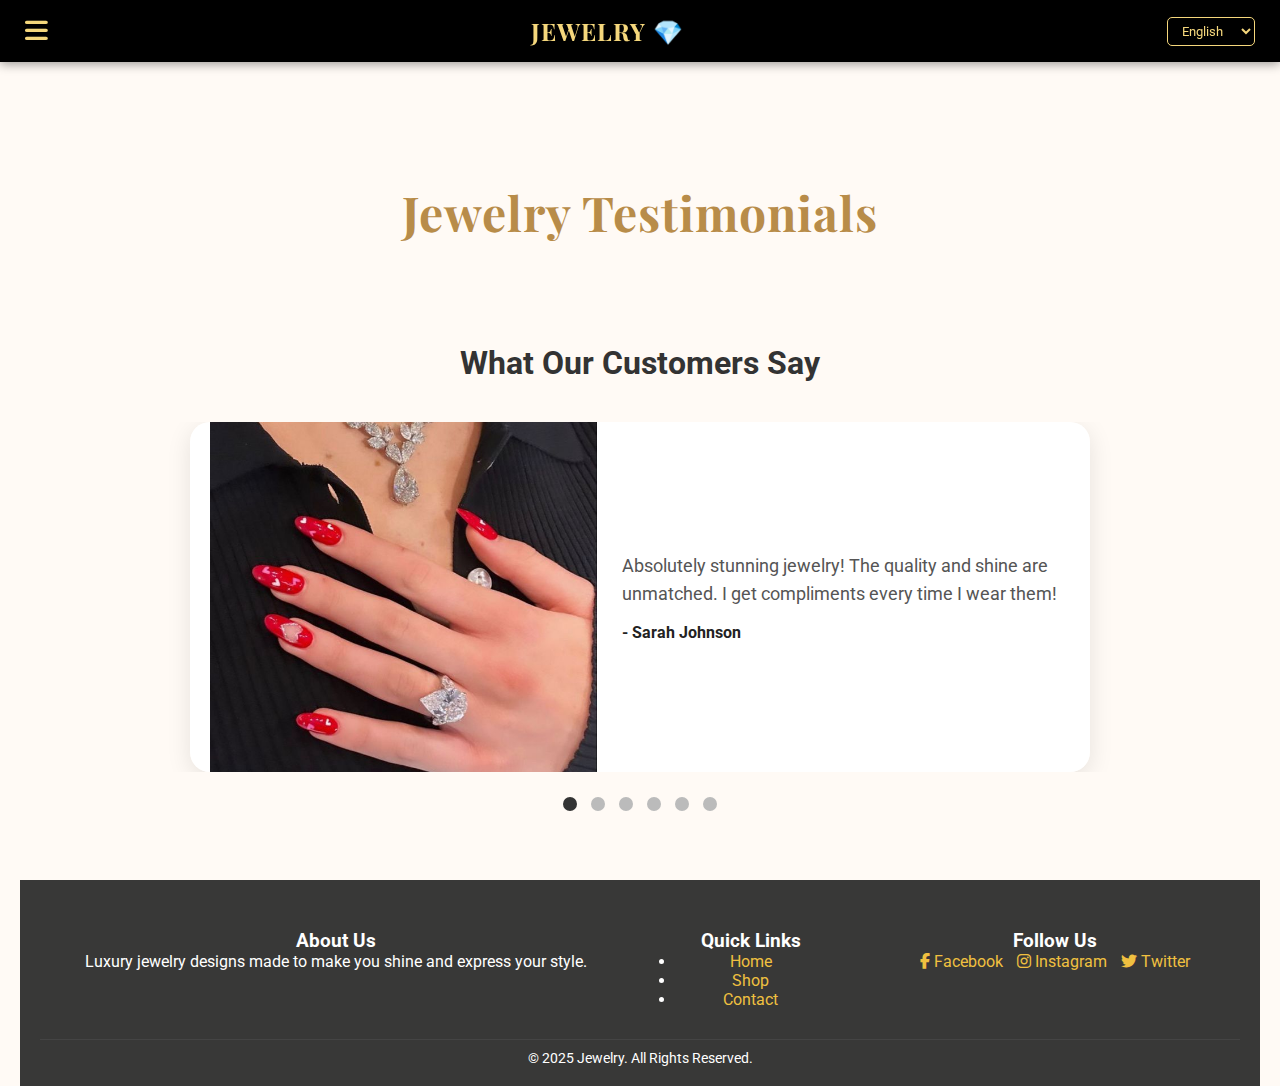
<file: jewllery project/testimonials/testimonials.html>
<!DOCTYPE html>
<html lang="en">
<head>
  <meta charset="UTF-8" />
  <meta name="viewport" content="width=device-width, initial-scale=1.0" />
  <title>Testimonials - Jewelry</title>

  <link href="https://fonts.googleapis.com/css2?family=Playfair+Display:wght@400;700&family=Roboto:wght@300;400;500&display=swap" rel="stylesheet">

  <link rel="stylesheet" href="https://cdnjs.cloudflare.com/ajax/libs/font-awesome/6.6.0/css/all.min.css">

  <link rel="stylesheet" href="../css/common.css">
  <link rel="stylesheet" href="testimonials.css">
</head> 

<body class="testimonials">

  <header class="navbar">
    <div class="hamburger" id="hamburger">
      <i class="fa-solid fa-bars"></i>
    </div>
    <div class="nav-center">
      <div class="logo" data-lang="logo">Jewelry 💎</div>
    </div>
    <div class="nav-right">
      <select id="languageSelect">
        <option value="English">English</option>
        <option value="Arabic">Arabic</option>
        <option value="French">French</option>
        <option value="Spanish">Spanish</option>
      </select>
    </div>
  </header>

  <div class="nav-left" id="navMenu">
    <a href="../index/index.html" data-lang="home">Home</a>
    <a href="../shop/shop.html" data-lang="shop">Shop</a>
    <a href="../contact/contact.html" data-lang="contact">Contact</a>
    <a href="../limitededition/limitededition.html" data-lang="limited">Limited Edition</a>
    <a href="testimonials.html" data-lang="testimonials">Testimonials</a>
    <a href="../cart/cart.html" data-lang="cart">Cart</a>
    <a href="../account/account.html" data-lang="account">Account</a>
    <a href="../about/about.html" data-lang="about">About</a>
  </div>

  <header>
    <h1 id="title">Jewelry Testimonials</h1>
  </header>

  <section class="testimonials">
    <h2 id="subtitle">What Our Customers Say</h2>
    <div class="testimonial-container">
      <div class="testimonial-slide active">
        <img src="../images/WhatsApp Image 2025-10-20 at 11.44.19 PM (1).jpeg" alt="Customer 1">
        <div class="testimonial-text">
          <p id="t1">"Absolutely stunning jewelry! The quality and shine are unmatched. I get compliments every time I wear them!"</p>
          <h4>- Sarah Johnson</h4>
        </div>
      </div>

      <div class="testimonial-slide">
        <img src="../images/WhatsApp Image 2025-10-20 at 11.44.19 PM.jpeg" alt="Customer 2">
        <div class="testimonial-text">
          <p id="t2">"Fast delivery and elegant packaging. I loved how premium everything looked!"</p>
          <h4>- Emma White</h4>
        </div>
      </div>

      <div class="testimonial-slide">
        <img src="../images/WhatsApp Image 2025-10-20 at 11.44.19 PM (2).jpeg" alt="Customer 3">
        <div class="testimonial-text">
          <p id="t3">"I ordered a custom necklace and it was beyond my expectations. Highly recommend!"</p>
          <h4>- Olivia Brown</h4>
        </div>
      </div>

      <div class="testimonial-slide">
        <img src="../images/WhatsApp Image 2025-10-20 at 11.56.08 PM.jpeg" alt="Customer 4">
        <div class="testimonial-text">
          <p id="t4">"Beautiful craftsmanship and excellent service. I'll definitely be buying again!"</p>
          <h4>- Liam Smith</h4>
        </div>
      </div>

      <div class="testimonial-slide">
        <img src="../images/WhatsApp Image 2025-10-20 at 11.44.20 PM.jpeg" alt="Customer 5">
        <div class="testimonial-text">
          <p id="t5">"Every piece tells a story — absolutely in love with this brand!"</p>
          <h4>- Noah Wilson</h4>
        </div>
      </div>

      <div class="testimonial-slide">
        <img src="../images/WhatsApp Image 2025-10-20 at 11.44.20 PM (5).jpeg" alt="Customer 6">
        <div class="testimonial-text">
          <p id="t6">"Amazing experience from start to finish. The jewelry looks even better in person!"</p>
          <h4>- Ava Taylor</h4>
        </div>
      </div>
    </div>

    <div class="dots">
      <span class="dot active"></span>
      <span class="dot"></span>
      <span class="dot"></span>
      <span class="dot"></span>
      <span class="dot"></span>
      <span class="dot"></span>
    </div>
  </section>

  <footer class="site-footer">
    <div class="footer-content">
      <div class="footer-section about">
        <h3 id="about">About Us</h3>
        <p id="about-text">Luxury jewelry designs made to make you shine and express your style.</p>
      </div>
      <div class="footer-section links">
        <h3 id="quick">Quick Links</h3>
        <ul>
          <li><a href="../index.html">Home</a></li>
          <li><a href="../shop/shop.html">Shop</a></li>
          <li><a href="../contact/contact.html">Contact</a></li>
        </ul>
      </div>
      <div class="footer-section social">
        <h3 id="follow">Follow Us</h3>
        <a href="#"><i class="fab fa-facebook-f"></i> Facebook</a>
        <a href="#"><i class="fab fa-instagram"></i> Instagram</a>
        <a href="#"><i class="fab fa-twitter"></i> Twitter</a>
      </div>
    </div>
    <div class="footer-bottom">
      &copy; 2025 Jewelry. All Rights Reserved.
    </div>
  </footer>

  <script src="../js/main.js"></script>
  <script src="testimonials.js"></script>


</body>
</html>
</file>
<file: jewllery project/css/common.css>
* {
  margin: 0;
  padding: 0;
  box-sizing: border-box;
  font-family: 'Roboto', sans-serif;
}

html, body {
  height: 100%;
}

body {
  color: #222;
  background-color: #fffaf5;
  overflow-x: hidden;
  display: flex;
  flex-direction: column;
  min-height: 100vh;
}


.main-content {
  flex: 1;
}

footer.site-footer {
  background-color: rgba(34, 34, 34, 0.9);
  color: #fff;
  padding: 40px 20px 20px 20px;
  text-align: center;
  width: 100%;
  margin-top: auto; 
}

footer.site-footer a {
  color: #f0c040;
  text-decoration: none;
  margin: 0 5px;
}

footer.site-footer a:hover {
  text-decoration: underline;
}

.footer-content {
  display: flex;
  justify-content: space-around;
  flex-wrap: wrap;
  margin-bottom: 20px;
}

.footer-section {
  margin: 10px;
  min-width: 150px;
}

.footer-bottom {
  border-top: 1px solid #444;
  padding-top: 10px;
  font-size: 14px;
}


.navbar .logo,
.nav-center .logo {
  font-family: 'Playfair Display', serif;
  font-size: 24px;
  font-weight: bold;
  color: #f5d77c;
  letter-spacing: 1px;
  text-transform: uppercase;
}


.menu-icon,
.hamburger {
  font-size: 22px;
  cursor: pointer;
  color: #f5d77c;
  transition: transform 0.2s ease;
}

.menu-icon:hover,
.hamburger:hover {
  transform: scale(1.1);
}

.lang-switch select,
.nav-right select {
  background: transparent;
  color: #fff;
  border: 1px solid #f5d77c;
  border-radius: 4px;
  padding: 5px 8px;
  cursor: pointer;
  transition: all 0.3s ease;
}

.lang-switch select:hover,
.nav-right select:hover {
  background-color: #f5d77c;
  color: #000;
}

.sidebar {
  position: fixed;
  top: 0;
  left: -260px;
  width: 260px;
  height: 100vh;
  background-color: #111;
  color: #fff;
  padding-top: 70px;
  transition: left 0.3s ease;
  z-index: 999;
  display: flex;
  flex-direction: column;
}


.sidebar.active {
  left: 0;
}


.sidebar ul {
  list-style: none;
  margin: 0;
  padding: 0;
}

.sidebar ul li {
  width: 100%;
}

.sidebar ul li a {
  display: block;
  padding: 15px 25px;
  color: #f5d77c;
  text-decoration: none;
  font-size: 18px;
  transition: all 0.3s ease;
}

.sidebar ul li a:hover {
  background-color: #f5d77c;
  color: #000;
}


@media (max-width: 768px) {
  .sidebar {
    width: 220px;
    padding-top: 60px;
  }

  .sidebar ul li a {
    font-size: 16px;
    padding: 12px 20px;
  }
}

.navbar {
  display: flex;
  justify-content: space-between;
  align-items: center;
  background-color: #000; 
  padding: 15px 25px;
  box-shadow: 0 2px 10px rgba(0,0,0,0.4);
  position: fixed; 
  top: 0;
  left: 0;
  width: 100%;
  z-index: 1000;
}

.hamburger i {
  font-size: 26px;
  color: #f5d77c;
  cursor: pointer;
  transition: 0.3s;
}

.hamburger i:hover {
  color: #fff;
}

.nav-center .logo {
  font-family: 'Playfair Display', serif;
  font-weight: 700;
  font-size: 24px;
  color: #f5d77c;
}

.nav-right select {
  background: #000;
  color: #f5d77c;
  border: 1px solid #f5d77c;
  padding: 5px 10px;
  border-radius: 5px;
  cursor: pointer;
}

.nav-left {
  display: flex;
  flex-direction: column;
  background-color: #000;
  position: fixed;
  top: 65px;
  left: 0;
  width: 220px;
  height: 100%;
  transform: translateX(-100%);
  transition: transform 0.3s ease;
  padding-top: 20px;
  z-index: 999;
}

.nav-left a {
  color: #f5d77c;
  text-decoration: none;
  font-size: 18px;
  padding: 12px 20px;
  display: block;
  transition: background 0.3s, color 0.3s;
  cursor: pointer;
  position: relative;
  z-index: 1001;
}

.nav-left a:hover,
.nav-left a.active {
  background-color: #222;
  color: #fff;
}

.nav-left.show {
  transform: translateX(0);
}

body[dir="rtl"] .navbar {
  direction: rtl;
}

body[dir="rtl"] .hamburger {
  right: 25px !important;
  left: auto !important;
}

body[dir="rtl"] .nav-right {
  left: 25px !important;
  right: auto !important;
}

body[dir="rtl"] .nav-left {
  right: 0 !important;
  left: auto !important;
  transform: translateX(100%) !important;
}

body[dir="rtl"] .nav-left.show {
  transform: translateX(0) !important;
  right: 0 !important;
  left: auto !important;
}

.password-wrapper {
  position: relative;
  width: 100%;
}

.password-wrapper input[type="password"],
.password-wrapper input[type="text"] {
  width: 100%;
  padding-right: 3rem;
}

.toggle-password {
  position: absolute;
  right: 10px;
  top: 50%;
  transform: translateY(-50%);
  background: transparent;
  border: none;
  cursor: pointer;
  font-size: 16px;
  color: #444;
  z-index: 10;
  padding: 5px;
  display: flex;
  align-items: center;
  justify-content: center;
}

.toggle-password:hover {
  color: #c9a063;
}

.toggle-password:focus {
  outline: 2px solid #c9a063;
  outline-offset: 2px;
  border-radius: 4px;
}


@media (max-width: 768px) {
  .nav-right select {
    font-size: 14px;
  }

  .nav-left {
    width: 180px;
  }
}
</file>
<file: jewllery project/about/style.css>
body.about {
  background: url('../images/3cf4c80a3cae6d34690362ba759e2af8.jpg') no-repeat center center fixed;
  background-size: cover;
}

.about-page {
  padding: 60px 20px;
  text-align: center;
  background-color: rgba(255, 255, 255, 0.9);
  max-width: 900px;
  margin: 120px auto 60px auto;
  border-radius: 15px;
  box-shadow: 0 6px 20px rgba(0, 0, 0, 0.2);
  backdrop-filter: blur(6px);
}

.about-page h2 {
  font-family: 'Playfair Display', serif;
  font-size: 36px;
  margin-bottom: 20px;
  color: #c9a063;
}

.about-page p {
  font-size: 16px;
  line-height: 1.7;
  color: #333;
}


@media (max-width: 768px) {
  .about-page {
    margin: 30px 15px;
    padding: 40px 15px;
  }
}
</file>
<file: jewllery project/cart/style.css>
.cart-container {
  width: 95%;
  max-width: 1000px;
  margin: 80px auto 50px;
  background-color: rgba(255,255,255,0.95);
  border-radius: 12px;
  padding: 30px;
  box-shadow: 0 4px 10px rgba(0,0,0,0.2);
  flex-wrap: wrap;
}

.cart-item {
  display: flex;
  flex-wrap: wrap;
  align-items: center;
  background: #fff;
  border-radius: 10px;
  margin-bottom: 20px;
  padding: 15px;
  box-shadow: 0 2px 6px rgba(0,0,0,0.1);
  position: relative;
  gap: 15px;
}

.cart-item img {
  width: 120px;
  height: 120px;
  object-fit: cover;
  border-radius: 8px;
  flex-shrink: 0;
}

.cart-item-info {
  flex: 1;
  min-width: 200px;
}

.cart-item-info h3 {
  font-family: 'Playfair Display', serif;
  margin: 0 0 10px 0;
  color: #3c2f2f;
  font-size: 18px;
}

.cart-item-info p {
  color: #c4a484;
  margin: 0;
  font-weight: bold;
  font-size: 16px;
}

.remove-btn {
  background-color: #dc3545;
  color: white;
  border: none;
  border-radius: 8px;
  padding: 10px 15px;
  cursor: pointer;
  font-size: 16px;
  transition: 0.3s;
  display: flex;
  align-items: center;
  justify-content: center;
  min-width: 45px;
  height: 45px;
}

.remove-btn:hover {
  background-color: #c82333;
  transform: scale(1.05);
}

.remove-btn i {
  pointer-events: none;
}

.cart-details h3 {
  font-family: 'Playfair Display', serif;
  margin: 0;
  color: #3c2f2f;
}

.cart-details p {
  color: #c4a484;
  margin: 5px 0;
  font-weight: bold;
}

.total {
  text-align: right;
  font-size: 18px;
  font-weight: bold;
  color: #222;
  margin-top: 20px;
  border-top: 1px solid #ccc;
  padding-top: 10px;
}

.payment-section {
  margin-top: 30px;
  padding: 20px;
  background: #fff;
  border-radius: 10px;
  box-shadow: 0 2px 6px rgba(0,0,0,0.1);
}

.payment-section h2 {
  font-family: 'Playfair Display', serif;
  color: #3c2f2f;
}

.payment-section input {
  width: 100%;
  padding: 12px;
  margin: 10px 0;
  border-radius: 8px;
  border: 1px solid #ccc;
  font-size: 16px;
}

.payment-section button {
  width: 100%;
  padding: 14px;
  background-color: #f0c040;
  border: none;
  color: #222;
  font-size: 16px;
  font-weight: bold;
  border-radius: 8px;
  cursor: pointer;
  margin-top: 10px;
  transition: 0.3s;
}

.payment-section button:hover {
  background-color: #d4a017;
}


.success-message {
  display: none;
  text-align: center;
  background-color: #f0c040;
  color: #222;
  padding: 12px;
  border-radius: 8px;
  font-weight: bold;
  margin-bottom: 15px;
  animation: fadeIn 0.5s ease-in-out;
}

@keyframes fadeIn {
  from {opacity: 0;}
  to {opacity: 1;}
}


@media (max-width: 768px) {
  .cart-item {
    flex-direction: column;
    text-align: center;
  }

  .cart-item img {
    margin: 0 auto 15px;
  }

  .cart-item-info {
    width: 100%;
    text-align: center;
  }

  .remove-btn {
    width: 100%;
    margin-top: 10px;
  }

  .total {
    text-align: center;
  }
}
</file>
<file: jewllery project/contact/contact.css>
body.contact {
  font-family: "Poppins", sans-serif;
  background: #f7f3f0;
  color: #444;
}

body.contact .container {
  max-width: 800px;
  margin: 80px auto;
  background: #fff;
  padding: 30px;
  border-radius: 15px;
  box-shadow: 0 4px 15px rgba(0,0,0,0.1);
}

body.contact h1 {
  text-align: center;
  color: #c9a063;
  margin-bottom: 20px;
}

body.contact input,
body.contact textarea,
body.contact button {
  width: 100%;
  padding: 12px;
  margin: 10px 0;
  border-radius: 10px;
  border: 1px solid #ccc;
  font-size: 16px;
}

body.contact button {
  background: #c9a063;
  color: white;
  border: none;
  cursor: pointer;
  font-size: 16px;
  font-weight: 600;
  transition: 0.3s;
}

body.contact button:hover {
  background: #b38b4e;
}

body.contact .contact-info,
body.contact .social-links {
  margin-top: 20px;
  text-align: center;
}

body.contact .contact-info p,
body.contact .social-links a {
  margin: 10px 0;
  font-size: 16px;
  color: #444;
  text-decoration: none;
}

body.contact .social-links a {
  margin: 0 10px;
  font-size: 18px;
  transition: 0.3s;
}

body.contact .social-links a:hover {
  color: #c9a063;
}

body.contact form {
  margin-top: 30px;
}

@media (max-width: 768px) {
  body.contact .container {
    padding: 20px;
    margin: 60px auto;
  }
}
</file>
<file: jewllery project/limitededition/limitededition.css>
body.limitededition {
  font-family: "Poppins", sans-serif !important;
  color: #444 !important;
  background: url('../images/235e7327b5d322a522bb09023b62651c.jpg') no-repeat center center fixed !important;
  background-size: cover !important;
}

.limited-container {
  padding-top: 120px; 
  text-align: center;
}

.limited-container h1 {
  color: #c9a063;
  margin-bottom: 40px;
  letter-spacing: 1px;
}

.products {
  display: grid;
  grid-template-columns: repeat(4, 1fr); 
  gap: 30px;
  justify-items: center;
  padding: 0 40px;
}

.product-card {
  background: rgba(255,255,255,0.92);
  padding: 20px;
  border-radius: 12px;
  width: 100%;
  max-width: 260px; 
  box-shadow: 0 6px 15px rgba(0,0,0,0.15);
  transition: transform 0.3s, box-shadow 0.3s;
  text-align: center;
  cursor: pointer;
}

.product-card:hover {
  transform: translateY(-5px);
  box-shadow: 0 10px 25px rgba(0,0,0,0.2);
}

.product-card img {
  width: 100%;
  height: 220px;
  object-fit: cover;
  border-radius: 10px;
  margin-bottom: 15px;
}

.product-card h3 {
  margin: 10px 0 5px;
  font-size: 19px;
  color: #444;
}

.product-card p {
  margin: 5px 0;
  font-size: 15px;
  color: #666;
}

.product-card .price {
  color: #c9a063;
  font-weight: bold;
  font-size: 17px;
}

@media (max-width: 1200px) {
  .products {
    grid-template-columns: repeat(3, 1fr);
  }
}

@media (max-width: 768px) {
  .limited-container {
    padding-top: 100px;
  }
  
  .products {
    grid-template-columns: repeat(2, 1fr);
    gap: 20px;
    padding: 0 20px;
  }
  
  .product-card {
    max-width: 100%;
  }
}
</file>
<file: jewllery project/product/product.css>
body {
  font-family: "Poppins", sans-serif !important;
  background-color: #fdf6ec !important;
  padding: 40px !important;
  padding-top: 115px !important;
  display: flex !important;
  justify-content: center !important;
  align-items: center !important;
  min-height: 100vh !important;
  transition: 0.3s;
}

body .navbar {
  height: 68px !important; 
  background-color: #070707 !important;
  justify-content: center !important;
  box-shadow: 0 4px 10px rgba(0,0,0,0.15) !important;
}

body .navbar .logo {
  font-size: 25px !important;
  font-weight: bold !important;
  color: #d4af37 !important;
  text-align: center !important;
  text-transform: none !important;
  letter-spacing: normal !important;
}

body .hamburger {
  position: absolute !important;
  left: 25px !important;
  font-size: 24px !important;
  cursor: pointer;
  color: #d4af37 !important;
}

body .hamburger i {
  color: #d4af37 !important;
}

body .nav-right {
  position: absolute !important;
  right: 35px !important;
}


body select.lang-select {
  background-color: #d4af37 !important;
  color: #000 !important;
  border: none !important;
  padding: 6px 14px !important;
  border-radius: 5px !important;
  font-weight: 500 !important;
  font-size: 15px !important;
  cursor: pointer;
  outline: none;
  appearance: none;
  transition: 0.3s;
}

body select.lang-select option {
  background-color: #d4af37 !important;
  color: #000 !important;
}

body select.lang-select:hover {
  background-color: #e6c65a !important;
}

body select.lang-select:focus {
  box-shadow: 0 0 5px #c6a13d !important;
}

body .nav-left {
  top: 68px !important;
  width: 250px !important;
  background-color: #fdf6ec !important;
  box-shadow: 2px 0 10px rgba(0,0,0,0.1) !important;
  padding: 20px !important;
  transform: translateX(-100%) !important;
  transition: transform 0.3s ease !important;
  left: 0 !important;
}

body .nav-left.show {
  transform: translateX(0) !important;
}

body .nav-left a {
  color: #333 !important;
  font-size: 18px !important;
  margin: 15px 0 !important;
  padding: 0 !important;
}

body .nav-left a:hover {
  color: #c9a063 !important;
  background-color: transparent !important;
}


.product-container {
  background: rgba(255,255,255,0.97);
  border-radius: 15px;
  box-shadow: 0 8px 30px rgba(0,0,0,0.2);
  max-width: 900px;
  width: 100%;
  display: flex;
  gap: 35px;
  padding: 35px;
}

.product-container img {
  width: 380px;
  height: 380px;
  object-fit: cover;
  border-radius: 15px;
}

.details {
  flex: 1;
  display: flex;
  flex-direction: column;
  justify-content: center;
}

.details h2 {
  color: #c9a063;
  font-size: 32px;
  margin-bottom: 10px;
}

.category {
  font-size: 18px;
  color: #999;
  margin-bottom: 20px;
}

.details p {
  color: #555;
  margin: 10px 0;
  line-height: 1.6;
  font-size: 18px;
}

.price {
  font-size: 26px;
  color: #c9a063;
  font-weight: bold;
  margin: 20px 0;
}

.extra-info {
  font-size: 17px;
  color: #666;
  margin-top: 10px;
}

.rating {
  color: #ffb400;
  margin: 10px 0;
}

.btns {
  display: flex;
  gap: 15px;
  margin-top: 25px;
}

.buy-btn, .cart-btn {
  background-color: #c9a063;
  color: white;
  border: none;
  padding: 14px 28px;
  border-radius: 10px;
  cursor: pointer;
  font-size: 18px;
  transition: 0.3s;
}

.cart-btn {
  background-color: #e8d3a9;
  color: #333;
}

.buy-btn:hover { 
  background-color: #b18c54; 
}

.cart-btn:hover { 
  background-color: #d2bb8e; 
}

.desc {
  font-size: 18px;
  color: #777;
  margin-top: 30px;
  line-height: 1.7;
}

@media (max-width: 1200px) {
  .product-container { 
    flex-direction: column; 
    align-items: center; 
    padding: 25px; 
    max-width: 95%;
  }
  .product-container img { 
    width: 100%; 
    max-width: 380px;
    height: auto; 
  }
}
</file>
<file: jewllery project/shop/shop.css>
body.shop {
  background: url('../images/3cf4c80a3cae6d34690362ba759e2af8.jpg') no-repeat center center fixed;
  background-size: cover;
}

.shop-title {
  text-align: center;
  color: #5a3e36;
  font-size: 38px;
  margin-top: 150px; 
  margin-bottom: 30px;
  letter-spacing: 1px;
}


.category { 
  width: 80%; 
  margin: 20px auto; 
  background: #fff; 
  border-radius: 12px; 
  box-shadow: 0 4px 10px rgba(0,0,0,0.1); 
  padding: 20px; 
  cursor: pointer; 
}

.category h2 { 
  margin: 0; 
}

.subcategory, .items { 
  display: none; 
  margin-top: 15px; 
}

.subcategory button { 
  background: none; 
  border: 1px solid #c4a484; 
  color: #3c2f2f; 
  border-radius: 8px; 
  padding: 10px 20px; 
  margin: 5px; 
  cursor: pointer; 
  transition: 0.3s; 
}

.subcategory button:hover { 
  background: #f2e1d0; 
}

.items { 
  display: none; 
  flex-wrap: wrap; 
  gap: 20px; 
  justify-content: center; 
  margin-top: 20px; 
}

.card { 
  background: #fff; 
  border-radius: 10px; 
  box-shadow: 0 4px 8px rgba(0,0,0,0.1); 
  width: 260px; 
  transition: transform 0.3s; 
  text-align: center; 
  padding-bottom: 10px; 
  cursor: pointer; 
}

.card:hover { 
  transform: translateY(-5px); 
}

.card img { 
  width: 100%; 
  height: 280px; 
  object-fit: cover; 
  border-radius: 10px 10px 0 0; 
}

.card h3 { 
  font-size: 17px; 
  margin: 10px 0 5px; 
  font-weight: 600; 
}

.card p { 
  color: #c4a484; 
  font-weight: 700; 
  margin: 0; 
  font-size: 15px; 
}
</file>
<file: jewllery project/testimonials/testimonials.css>
h1#title {
  font-family: 'Playfair Display', serif;
  font-size: 3rem;
  font-weight: 700;
  color: #b88c49;
  text-align: center;
  margin-top: 120px; 
  margin-bottom: 40px; 
  letter-spacing: 1px;
}

@media (max-width: 768px) {
  h1#title {
    margin-top: 80px;
    font-size: 2.5rem;
  }
}

.testimonials {
  text-align: center;
  padding: 60px 20px;
}

.testimonials h2 {
  font-size: 2em;
  margin-bottom: 40px;
  color: #333;
}

.testimonial-container {
  position: relative;
  width: 100%;
  max-width: 1000px;
  margin: 0 auto;
  overflow: hidden;
}

.testimonial-slide {
  display: none;
  flex-direction: row;
  align-items: center;
  justify-content: space-between;
  background: rgba(255, 255, 255, 0.95);
  border-radius: 20px;
  padding: 20px;
  box-shadow: 0 6px 25px rgba(0, 0, 0, 0.1);
  transition: opacity 0.5s ease;
  height: 350px;
  width: 90%;
  margin: 0 auto;
}

.testimonial-slide.active {
  display: flex;
  animation: fadeIn 0.5s ease-in-out;
}

.testimonial-slide img {
  width: 45%;
  height: auto;
  object-fit: cover;
  border-radius: 15px;
  margin-right: 25px;
}

.testimonial-text {
  flex: 1;
  text-align: left;
}

.testimonial-text p {
  font-size: 1.1em;
  color: #555;
  margin-bottom: 15px;
  line-height: 1.6;
}

.testimonial-text h4 {
  color: #222;
  font-weight: bold;
  margin-top: 10px;
}


.dots {
  text-align: center;
  margin-top: 20px;
}

.dot {
  display: inline-block;
  width: 14px;
  height: 14px;
  margin: 5px;
  background-color: #bbb;
  border-radius: 50%;
  cursor: pointer;
  transition: background-color 0.3s;
}

.dot:hover {
  background-color: #777;
}

.dot.active {
  background-color: #333;
}

@keyframes fadeIn {
  from { opacity: 0; transform: scale(0.98); }
  to { opacity: 1; transform: scale(1); }
}

@media (max-width: 900px) {
  .testimonial-slide {
    flex-direction: column;
    height: auto;
  }

  .testimonial-slide img {
    width: 100%;
    height: 250px;
    margin: 0 0 20px 0;
  }

  .testimonial-text {
    text-align: center;
  }
}
</file>
